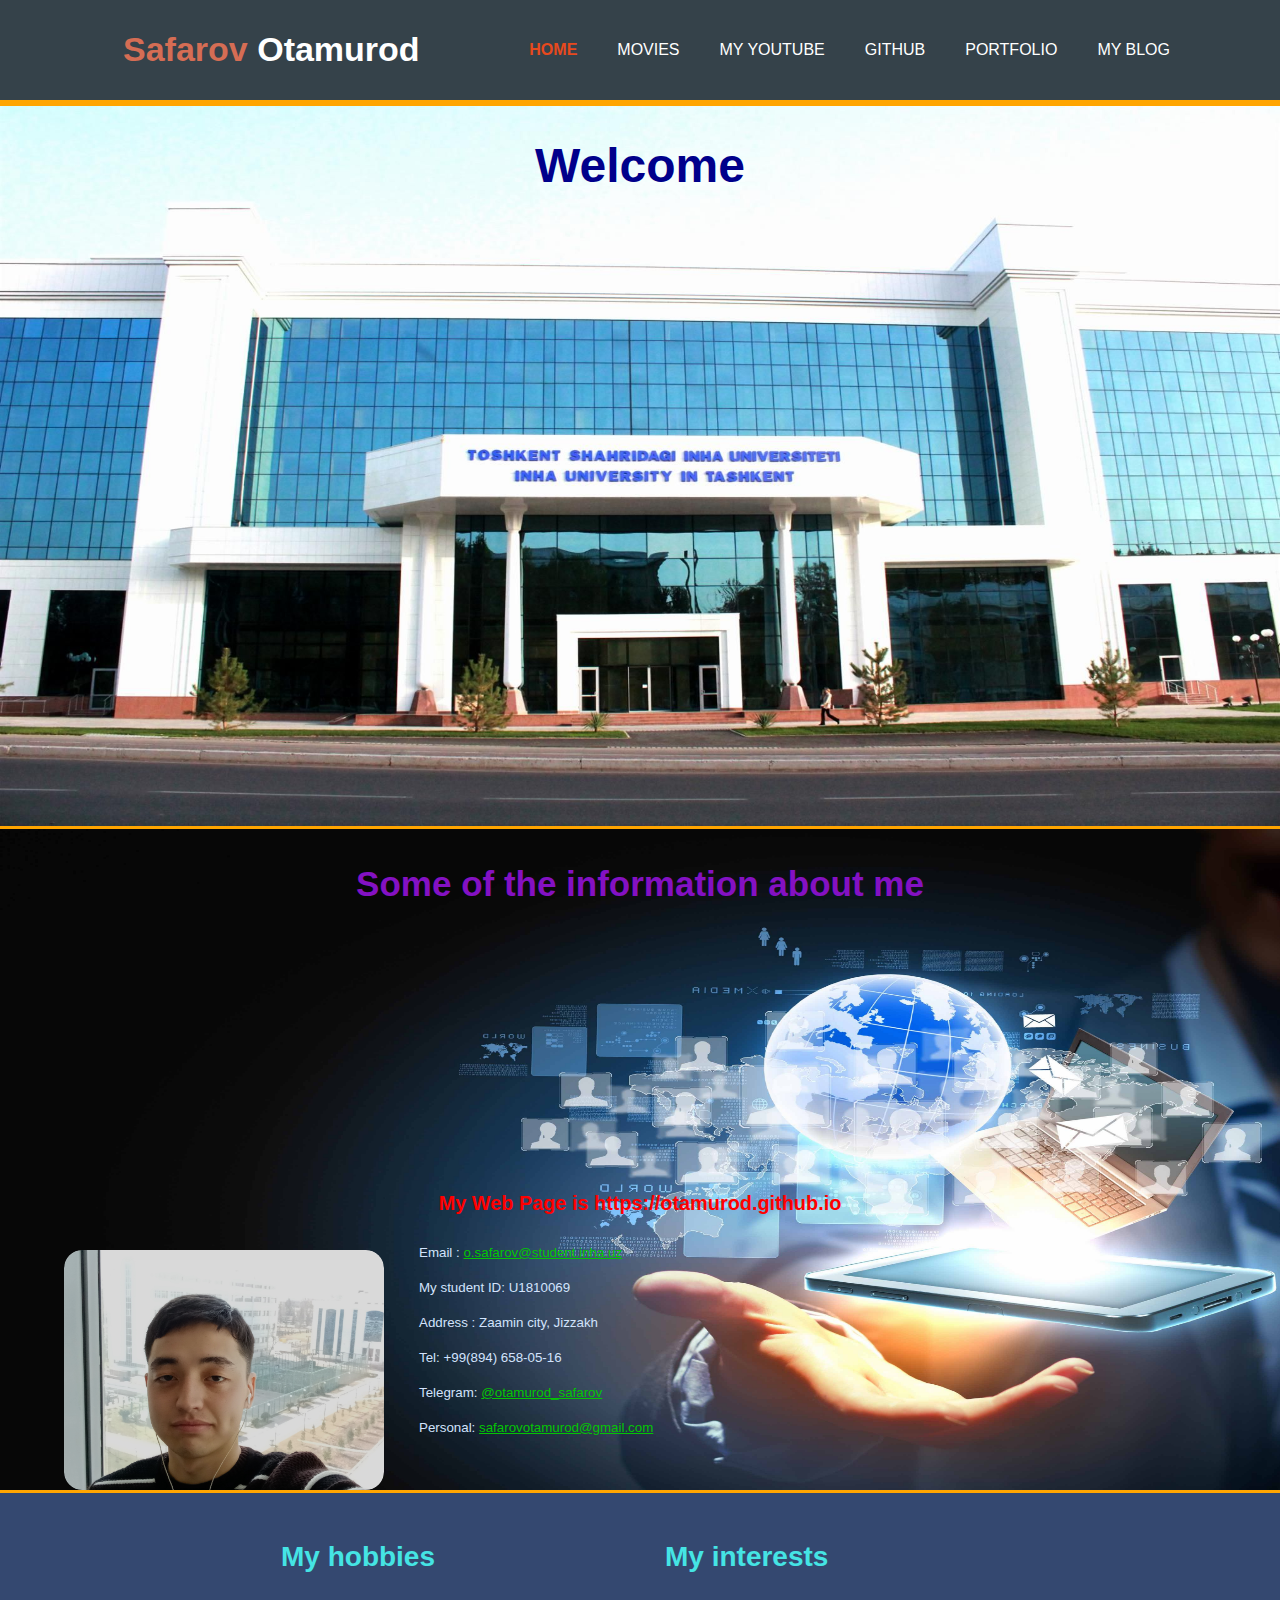
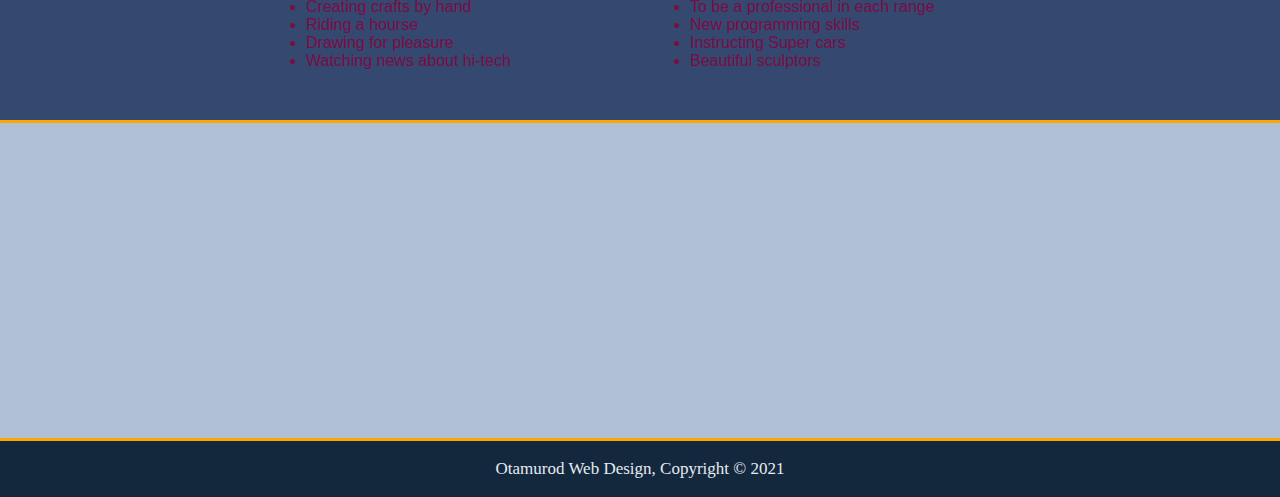
<file: index.html>
<!DOCTYPE html>
<html>
	<head>
		<meta charset="utf-8">
		<meta name="viewpoint" content="width=device-width">
		<title>My first web page | Welcome</title>
		<link rel="stylesheet" type="text/css" href="./css/style.css" >
	</head>
	<body>
		
		<header>
			<div class="container">
				<div id="branding">
					<h1><span class="highligt"> Safarov </span>Otamurod</h1>
				</div>
				<nav>
					<ul>
						<li>
							<div id="google_translate_element"></div>
							<script type="text/javascript">
							function googleTranslateElementInit() {
							new google.translate.TranslateElement({pageLanguage: 'en'}, 'google_translate_element');
							}
							</script>
							<script type="text/javascript" src="//translate.google.com/translate_a/element.js?cb=googleTranslateElementInit"></script>
						</li>
						<li class="current"><a href="index.html">Home</a></li>
						<li><a href="movies.html">Movies</a></li>
						<li><a href="https://www.youtube.com/channel/UCe_advpL1VfrFYodZLYPWbQ" target="_blank">My YouTube</a></li>
						<li><a href="https://github.com/otamurod" target="_blank">GitHub</a></li>
						<li><a href="https://otamurods-devpage.jimdosite.com/" target="_blank">Portfolio</a></li>
						<li><a href="https://otamurodsafarov.blogspot.com/" target="_blank">My Blog</a></li>
					</ul>
				</nav>
			</div>
		</header>
		<div class="welcome">
			<h1>Welcome</h1>
		</div>
		<section id="showcase">
			<div class="container">
				<h2>Some of the information about me </h2>
				<h3 style="color: red">My Web Page is https://otamurod.github.io</h3>
				<div class="content">
					<div class="image">
						<img src="./img/my_picture.jpg" alt="my_profile_picture">
					</div>
					<div id="details">
						<p> Email : <a href="http://mail.inha.uz">o.safarov@student.inha.uz</a></p>
						<p> My student ID: U1810069</p>
						<p> Address : Zaamin city, Jizzakh</p>
						<p>Tel: +99(894) 658-05-16</p>
						<p>Telegram: <a href="https://t.me/otamurod_safarov">@otamurod_safarov</a></p>
						<p>Personal: <a href="http://mail.google.com">safarovotamurod@gmail.com</a></p>
					</div>
				</div>
			</div>
		</section>
		<section id="boxes">
			<div class="container1">
				<div class="content2">
					<div class="box1">
						<h2>My hobbies</h2>
						<ul>
							<li>Creating crafts by hand </li>
							<li>Riding a hourse</li>
							<li>Drawing for pleasure</li>
							<li>Watching news about hi-tech</li>
						</ul>
					</div>
					<div class="box1">
						<h2>My interests</h2>
						<ul>
							<li> To be a professional in each range </li>
							<li> New programming skills </li>
							<li> Instructing Super cars </li>
							<li> Beautiful sculptors </li>
						</ul>
					</div>
				</div>
			</div>
		</section>
		<div class="video">
			
			<iframe src="https://www.youtube.com/embed/O1HoWwsn-_A?rel=0&modestbranding=1&autohide=1&mute=1&showinfo=0&controls=1&autoplay=1"  width="560" height="315"  frameborder="0" allowfullscreen></iframe>
			
		</div>
		
		
		
		<footer>
			<p>Otamurod Web Design, Copyright &copy; 2021</p>
		</footer>
	</body>
</html>
</file>
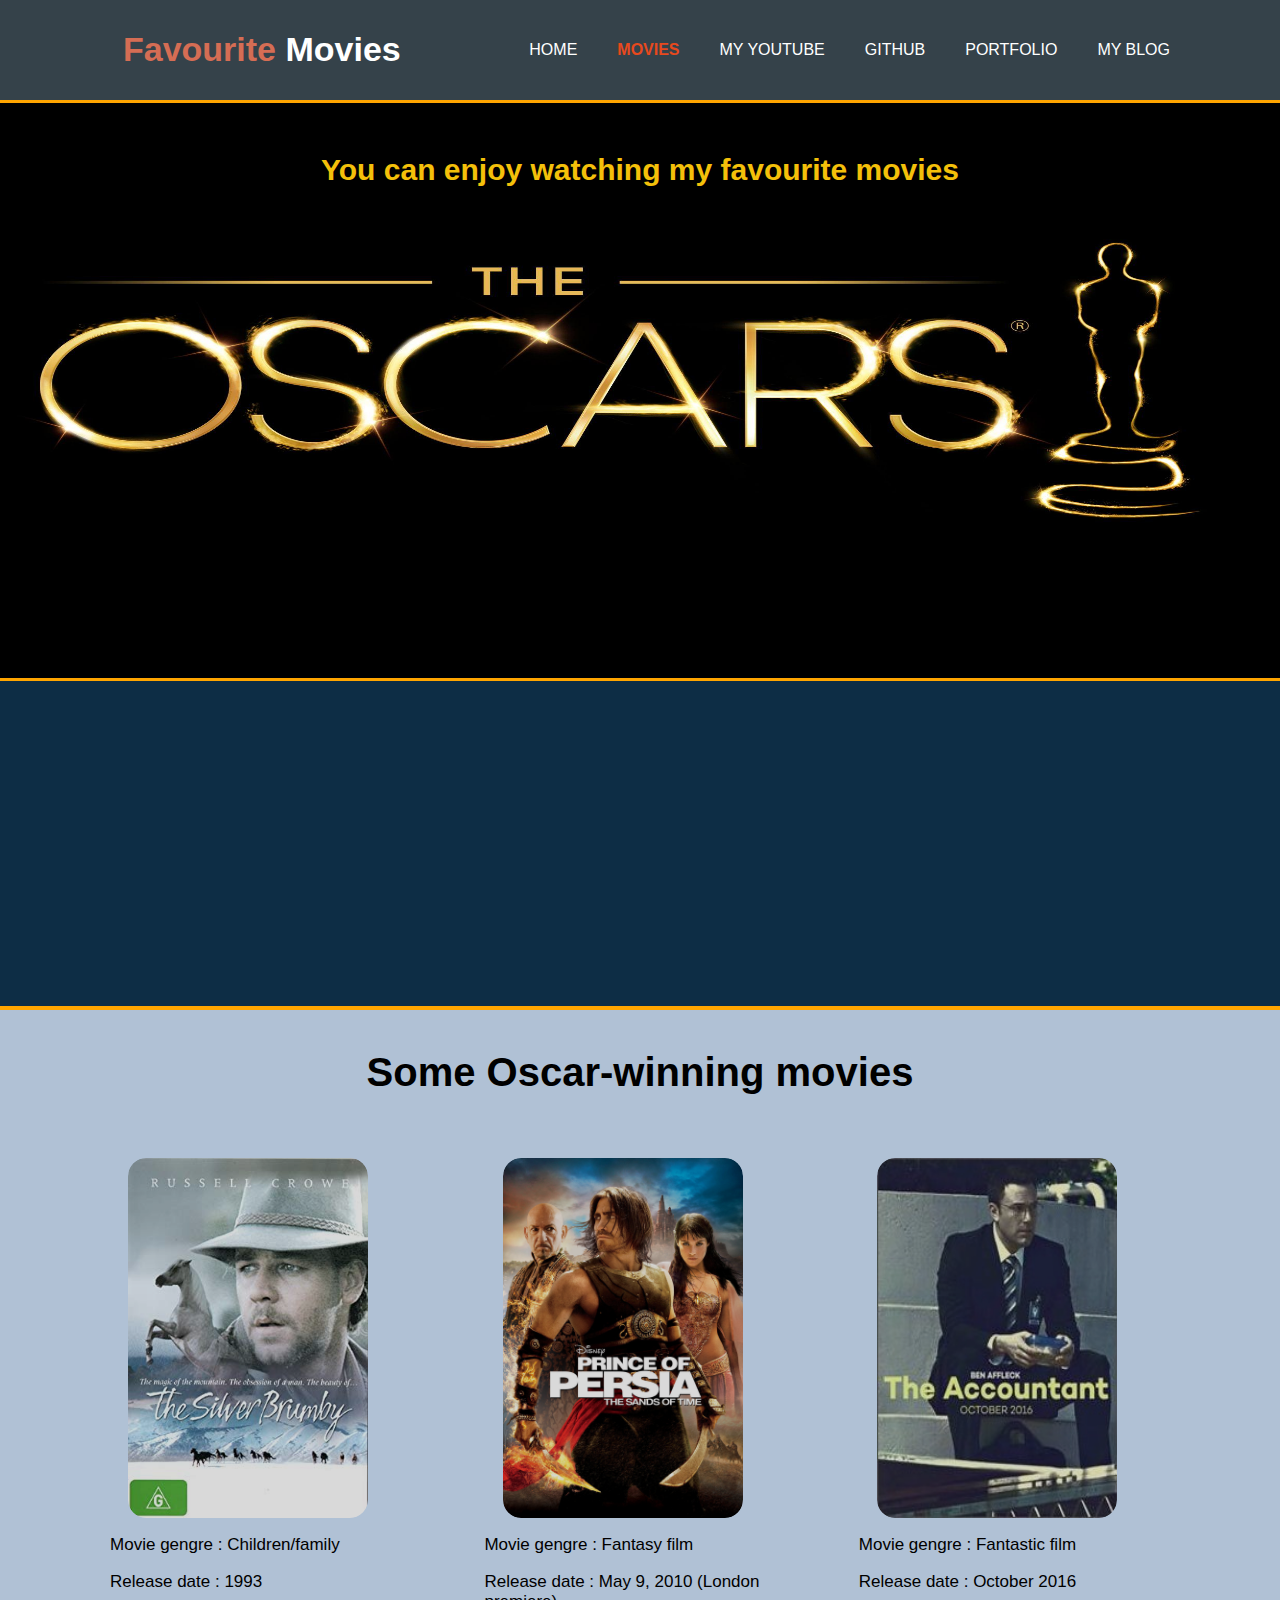
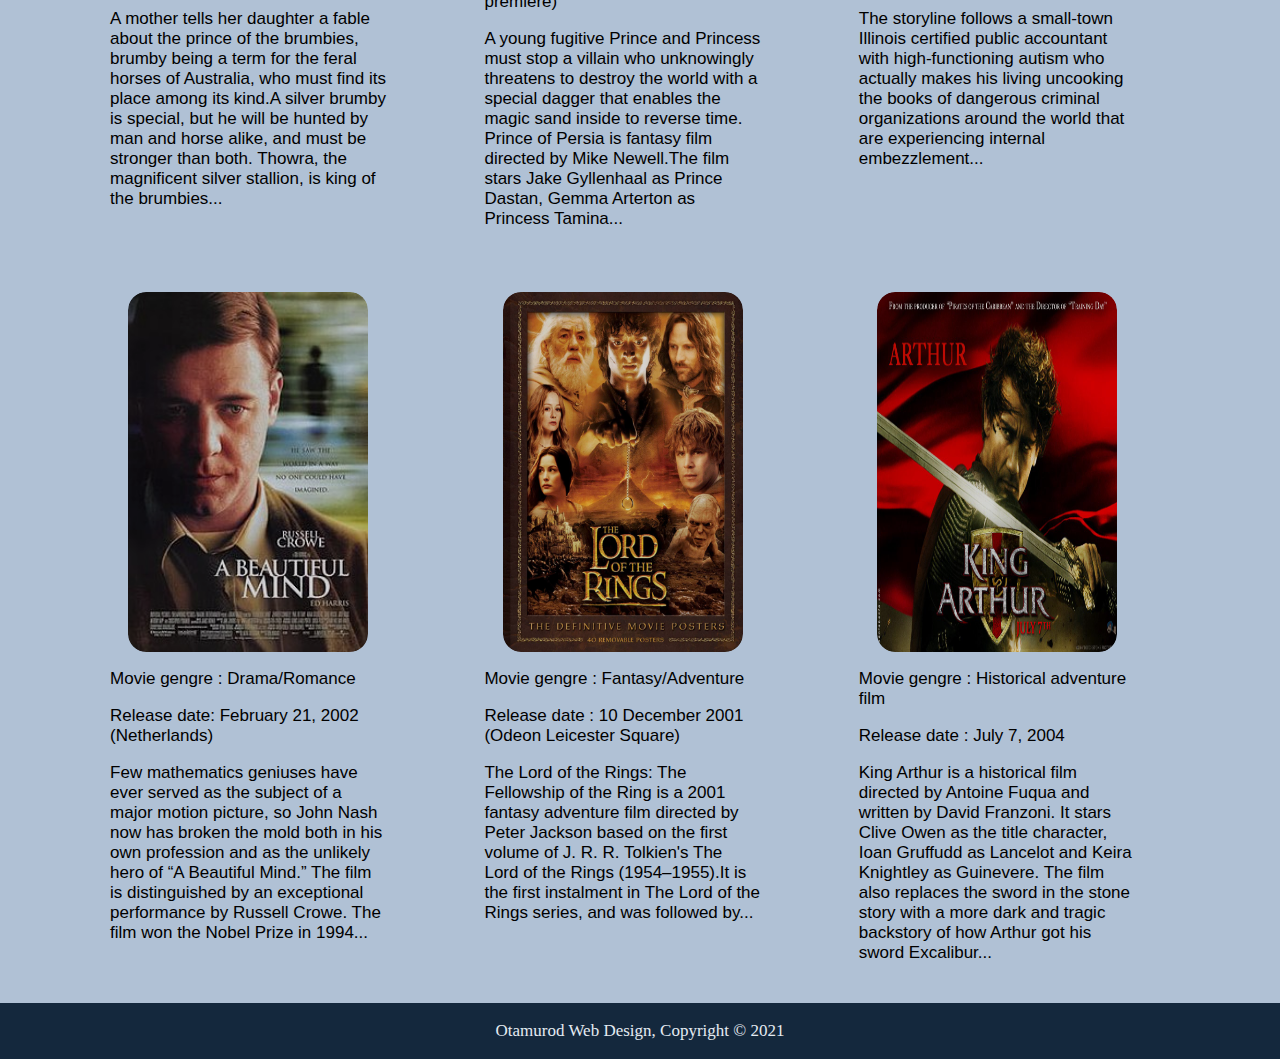
<file: movies.html>
<!DOCTYPE html>
<html lang="en">
  <head>
    <meta charset="utf-8">
    <meta name="viewpoint" content="width=device-width">
    <title>My first web page | Movies</title>
    <link rel="stylesheet" type="text/css" href="./css/style.css">
  </head>
  <body>
    <header>
      <div class="container">
        <div id="branding">
          <h1 class="highligt"><span> Favourite</span> Movies</h1>
        </div>
        <nav>
          <ul>
            
            <li>
              <div id="google_translate_element"></div>
              <script type="text/javascript">
              function googleTranslateElementInit() {
              new google.translate.TranslateElement({pageLanguage: 'en'}, 'google_translate_element');
              }
              </script>
              <script type="text/javascript" src="//translate.google.com/translate_a/element.js?cb=googleTranslateElementInit"></script>
            </li>
            
            <li><a href="index.html">Home</a></li>
            <li class="current"><a href="movies.html">Movies</a></li>
            <li><a href="https://www.youtube.com/channel/UCe_advpL1VfrFYodZLYPWbQ" target="_blank">My YouTube</a></li>
            <li><a href="https://github.com/otamurod" target="_blank">GitHub</a></li>
            <li><a href="https://otamurods-devpage.jimdosite.com/" target="_blank">Portfolio</a></li>
            <li><a href="https://otamurodsafarov.blogspot.com/" target="_blank">My Blog</a></li>
          </ul>
        </nav>
      </div>
    </header>
    <section id="showcase2">
      <h2>You can enjoy watching my favourite movies</h2>
    </section>
    <section id="film">
      
      <div class="video">
        
        <iframe src="https://www.youtube.com/embed/3583MxuX3Fk?rel=0&modestbranding=1&autohide=1&mute=1&showinfo=0&controls=1&autoplay=1"  width="560" height="315"  frameborder="0" allowfullscreen></iframe>
      </div>
      
      <div class="video">
        
        <iframe src="https://www.youtube.com/embed/bZ7Li5w2I-k?rel=0&modestbranding=1&autohide=1&mute=1&showinfo=0&controls=1&autoplay=1"  width="560" height="315"  frameborder="0" allowfullscreen></iframe>
      </div>
    </section>
    <section id="boxes1">
      <div class="container">
        <h3>Some Oscar-winning movies</h3>
        <div class="box">
          <div class="image2">
            <a href="https://www.imdb.com/title/tt0108137/?ref_=nv_sr_1"><img src="./img/silver_brumpy.jpg" alt="Silver_Brumpy" ></a>
          </div>
          <p>Movie gengre : Children/family</p>
          <p>Release date : 1993</p>
          <p> A mother tells her daughter a fable about the prince of the brumbies, brumby being a term for the feral horses of Australia, who must find its place among its kind.A silver brumby is special, but he will be hunted by man and horse alike, and must be stronger than both. Thowra, the magnificent silver stallion, is king of the brumbies...</p>
        </div>
        <div class="box">
          <div class="image2">
            <a href="https://www.imdb.com/title/tt0473075/?ref_=nv_sr_3" ><img src="./img/prince_persia.jpeg" alt="Prince_Persia" ></a>
          </div>
          <p>Movie gengre : Fantasy film</p>
          <p>Release date : May 9, 2010 (London premiere) </p>
          <p>A young fugitive Prince and Princess must stop a villain who unknowingly threatens to destroy the world with a special dagger that enables the magic sand inside to reverse time. Prince of Persia is fantasy film directed by Mike Newell.The film stars Jake Gyllenhaal as Prince Dastan, Gemma Arterton as Princess Tamina...</p>
        </div>
        <div class="box">
          <div class="image2">
            <a href="https://www.imdb.com/title/tt2140479/?ref_=nv_sr_1" ><img src="./img/accountant.jpg" alt="Accountant"  ></a>
          </div>
          <p>Movie gengre : Fantastic film</p>
          <p>Release date : October 2016</p>
          <p>The storyline follows a small-town Illinois certified public accountant with high-functioning autism who actually makes his living uncooking the books of dangerous criminal organizations around the world that are experiencing internal embezzlement...</p>
        </div>
      </div>
      <div class="container">
        <div class="box">
          <div class="image2">
            <a href="https://www.imdb.com/title/tt0268978/?ref_=fn_al_tt_1"><img src="./img/A_Beautiful_Mind.jpg" alt="A_Beautiful_Mind" ></a>
          </div>
          <p>Movie gengre : Drama/Romance</p>
          <p>Release date: February 21, 2002 (Netherlands)</p>
          <p>Few mathematics geniuses have ever served as the subject of a major motion picture, so John Nash now has broken the mold both in his own profession and as the unlikely hero of “A Beautiful Mind.” The film is distinguished by an exceptional performance by Russell Crowe. The film won the Nobel Prize in 1994...</p>
        </div>
        <div class="box">
          <div class="image2">
            <a href="https://www.imdb.com/title/tt0120737/?ref_=fn_al_tt_4" ><img src="./img/the-lord-of-the-rings.jpg" alt="The_lord_of_the_rings" ></a>
          </div>
          <p>Movie gengre : Fantasy/Adventure</p>
          <p>Release date : 10 December 2001 (Odeon Leicester Square)</p>
          <p>The Lord of the Rings: The Fellowship of the Ring is a 2001 fantasy adventure film directed by Peter Jackson based on the first volume of J. R. R. Tolkien's The Lord of the Rings (1954–1955).It is the first instalment in The Lord of the Rings series, and was followed by...</p>
        </div>
        <div class="box">
          <div class="image2">
            <a href="https://www.imdb.com/title/tt0349683/?ref_=fn_al_tt_2" ><img src="./img/king-arthur.jpg" alt="Kig_Arthur" ></a>
          </div>
          <p>Movie gengre : Historical adventure film </p>
          <p>Release date : July 7, 2004</p>
          <p>King Arthur is a  historical film directed by Antoine Fuqua and written by David Franzoni. It stars Clive Owen as the title character, Ioan Gruffudd as Lancelot and Keira Knightley as Guinevere. The film also replaces the sword in the stone story with a more dark and tragic backstory of how Arthur got his sword Excalibur...</p>
        </div>
      </div>
    </section>
    <footer>
      <p>Otamurod Web Design, Copyright &copy; 2021</p>
    </footer>
  </body>
</html>
</file>
<file: css/style.css>
body {
	font: 17px Tibetan Machine Uni, sans-serif;
	padding: 0;
	margin: 0;
	background-color: #f4f4f4;
}

.container {
	margin: auto;
	max-width: 90%;
	overflow: hidden;
}

ul {
	margin: 0;
	padding: 0;
}

header {
	background: #35424a;
	color: white;
	padding-top: 30px;
	min-height: 70px;
	border-bottom: orange 3px solid;
}

header span {
	color: #d56d54;
}

section .container1 {
	width: 100%;
	margin: 0;
	color: #45e4e4;
	font-size: 14pt;
	overflow: hidden;
	background-color: #344870;
}

section ul {
	color: #7b0c44;
	font-size: 12pt;
	margin: 25px;
}

header .container {
	width: 100%;
	margin-right: 30px;
	overflow: hidden;
}

header a {
	color: white;
	text-decoration: none;
	text-transform: uppercase;
	font-size: 16px;
}

header li {
	float: left;
	display: inline;
	padding: 0 20px 0 20px;
}

header #branding {
	float: left;
}

header #branding h1 {
	margin: 0;
	padding-left: 25px;
}

header nav {
	float: right;
	margin-top: 10px;
	margin-bottom: 6px;
	padding-right: 20px;
}

header .current a {
	color: #e8491d;
	font-weight: bold;
}

.current {
	color: #e8491d;
	font-weight: bold;
}

#branding .highlight {
	color: #e8491d;
	font-weight: bold;
}

#showcase {
	overflow: hidden;
	background: url('../img/showcase.jpeg') no-repeat;
	background-size: 100% 100%;
	text-align: center;
	border-bottom: orange 3px solid;
}

#showcase h2 {
	margin-top: 35px;
	font-size: 35px;
	margin-bottom: 25%;
	color: #8411c3;
}

#showcase p, pre {
	margin-top: 15px;
	margin-left: 33px;
	text-align: left;
	font-size: 10pt;
	color: rgb(210, 227, 252);
}

#showcase .container1 {
	width: 90%;
	margin-right: 25px;
	overflow: hidden;
}

#showcase img {
	height: 240px;
	width: 320px;
	float: left;
	margin: 25px;
	margin-left: 0px;
	margin-top: 0;
	border-radius: 18px;
}

.image {
	height: 240px;
	width: 320px;
	overflow: hidden;
	border-radius: 18px;
	margin-top: 15px;
}

.image2 {
	height: 360px;
	width: 240px;
	overflow: hidden;
	margin: 0 auto;
	border-radius: 18px;
}

.image img, .image2 img {
	transition: transform 2s, filter 1.5s ease-in-out;
	transform-origin: center center;
	filter: brightness(85%);
}

.image:hover img, .image2:hover img {
	filter: brightness(115%);
	transform: scale(1.2);
}

.content {
	display: flex;
	max-width: 60%;
	align-content: space-around;
}

.content a {
	color: #04c504;
}

#details {
	width: 320px;
	margin: 25px;
	margin-top: 0;
	border-radius: 18px;
}

#details p, pre {
	margin: 0;
	padding: 10px;
}

footer {
	padding: 1px;
	color: #e4ebf2;
	background-color: #14283d;
	text-align: center;
	background-size: 100% 20px;
	font-family: Century Schoolbook L;
}

.content2 {
	display: flex;
	margin: auto;
	max-width: 60%;
	align-content: space-around;
}

#showcase2 {
	color: #f4c00a;
	text-align: center;
	font-size: 15pt;
	min-height: 550px;
	background: url('../img/oscars.jpg') no-repeat;
	background-size: 100% 100%;
	border-bottom: orange 3px solid;
	padding-top: 25px;
}

#boxes1 h3 {
	text-align: center;
	font-size: 30pt;
}

#boxes1 {
	margin: 0;
	background-color: #b0c1d5;
}

#boxes1 img {
	height: 360px;
	width: 240px;
	border-radius: 18px;
}

#boxes1 .box {
	overflow: hidden;
	float: left;
	text-align: left;
	width: 24%;
	margin: 0px 2.5% 0px 2%;
	padding: 2%;
}

#boxes .box1 {
	text-align: left;
	width: 420px;
	margin: 25px;
}

@media(max-width:768px) {
	header #branding, header nav, header nav li, #showcase .container, #boxes .box1, #boxes1 .box {
		float: none;
		text-align: center;
		width: 90%;
	}

	#showcase h2 {
		margin-top: 15px;
	}

}

.welcome {
	text-align: center;
	font-size: 24px;
	color: darkblue;
	border-top: 3px solid orange;
	border-bottom: 3px solid orange;
	background: url('../img/IUT.jpg') no-repeat;
	background-size: 100% 100%;
	height: 720px;
}

.video {
	border-top: orange 3px solid;
	border-bottom: orange 3px solid;
	max-height: 480px;
	display: flex;
	justify-content: center;
	background-color: #b0c1d5;
}

video {
	max-width: 480px;
	height: auto;
	margin-top: 5px;
	margin-bottom: 5px;
}

#film {
	border-bottom: 4px orange solid;
	display: flex;
	justify-content: space-around;
	background-color: #0D2D45;
}

#film video {
	object-fit: cover;
	margin: 0;
}

#film .video {
	float: left;
	width: 40%;
	border: none;
	margin: 5px;
	background-color: unset;
}
</file>
